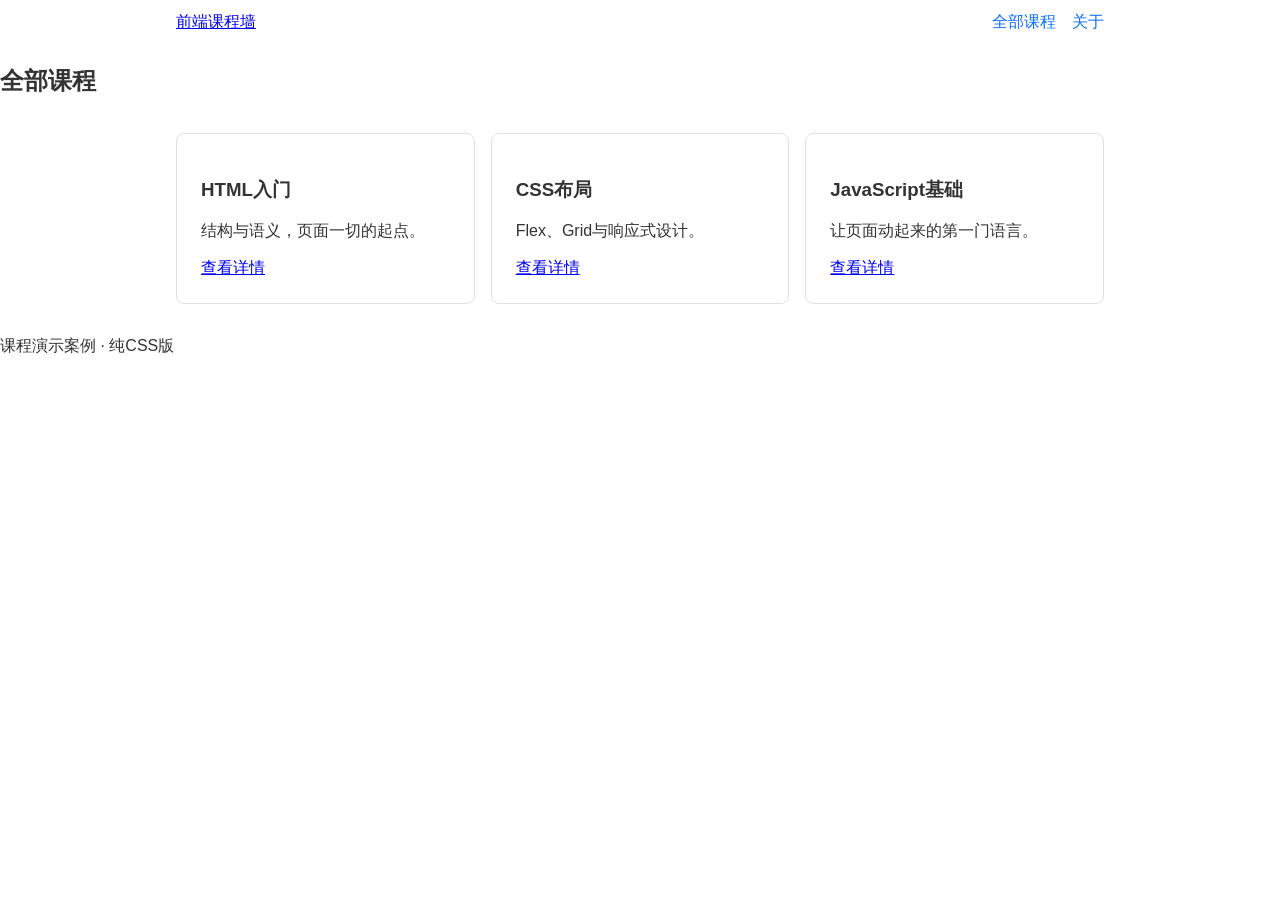
<file: index.html>
<!DOCTYPE html>
<html lang="zh-CN">
<head>
    <meta charset="UTF-8">
    <meta name="viewport" content="width=device-width, initial-scale=1.0">
    <title>课程展示</title>
    <link rel="stylesheet" href="css/courses.css">
</head>
<body>
    <header class="site-header">
        <div class="nav-wrap">
            <a class="logo" href="#">前端课程墙</a>
            <nav class="main-nav">
                <a href="#courses">全部课程</a>
                <a href="#about">关于</a>
            </nav>
        </div>
    </header>
    <main>
        <section id="courses">
            <h2>全部课程</h2>
            <div class="card-grid">
                <article class="course-card">
                    <h3>HTML入门</h3>
                    <p>结构与语义，页面一切的起点。</p>
                    <a href="#">查看详情</a>
                </article>
                <article class="course-card">
                    <h3>CSS布局</h3>
                    <p>Flex、Grid与响应式设计。</p>
                    <a href="#">查看详情</a>
                </article>
                <article class="course-card">
                    <h3>JavaScript基础</h3>
                    <p>让页面动起来的第一门语言。</p>
                    <a href="#">查看详情</a>
                </article>
            </div>
        </section>
    </main>
    <footer>
        <p>课程演示案例 · 纯CSS版</p>
    </footer>
</body>
</html>
</file>
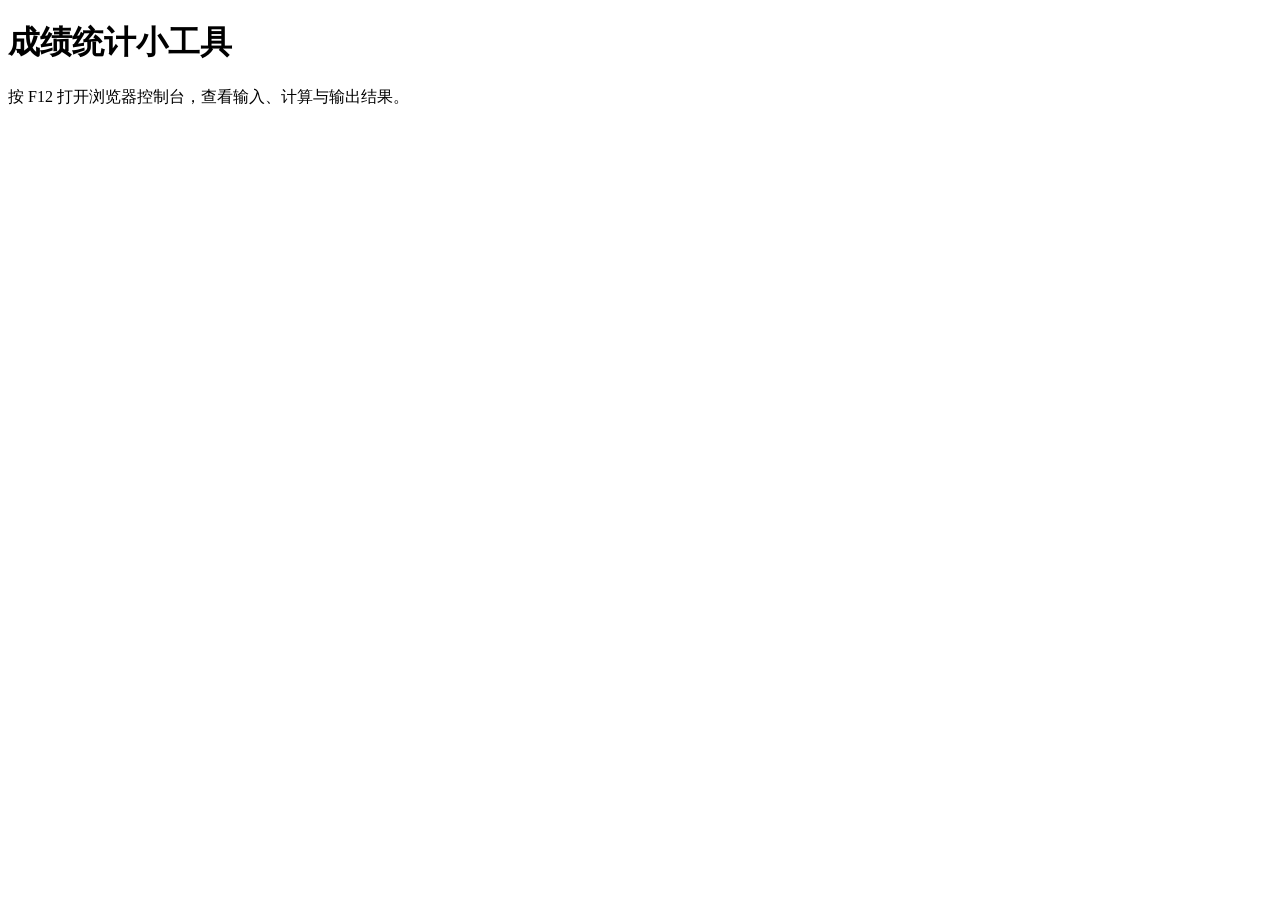
<file: practice4/index.html>
<!DOCTYPE html>
<html lang="zh-CN">
<head>
    <meta charset="UTF-8">
    <meta name="viewport" content="width=device-width, initial-scale=1.0">
    <title>成绩统计小工具</title>
</head>
<body>
    <h1>成绩统计小工具</h1>
    <p>按 F12 打开浏览器控制台，查看输入、计算与输出结果。</p>
    <script src="script.js"></script>
</body>
</html>
</file>
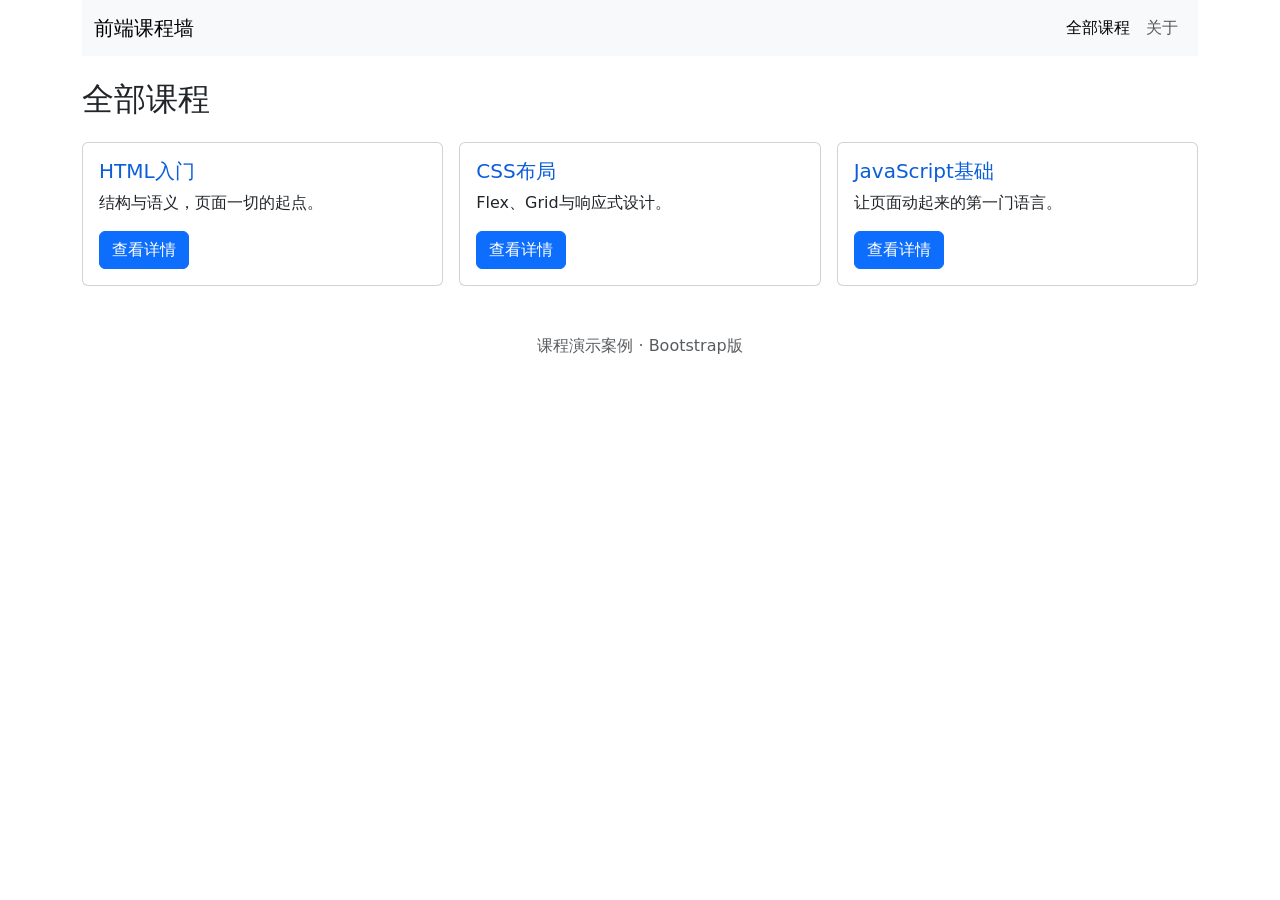
<file: bootstrap.html>
<!DOCTYPE html>
<html lang="zh-CN">
<head>
    <meta charset="UTF-8">
    <meta name="viewport" content="width=device-width, initial-scale=1.0">
    <title>课程展示 · Bootstrap版</title>
    <link href="https://cdn.jsdelivr.net/npm/bootstrap@5.3.0/dist/css/bootstrap.min.css" rel="stylesheet">
    <link rel="stylesheet" href="css/bootstrap-override.css">
</head>
<body>
    <div class="container">
        <nav class="navbar navbar-expand-md bg-body-tertiary mb-4">
            <div class="container">
                <a class="navbar-brand" href="#">前端课程墙</a>
                <div class="navbar-nav">
                    <a class="nav-link active" href="#">全部课程</a>
                    <a class="nav-link" href="#">关于</a>
                </div>
            </div>
        </nav>

        <h2 class="mb-4">全部课程</h2>

        <div class="row g-3">
            <div class="col-md-6 col-lg-4">
                <div class="card">
                    <div class="card-body">
                        <h5 class="card-title">HTML入门</h5>
                        <p class="card-text">结构与语义，页面一切的起点。</p>
                        <a href="#" class="btn btn-primary">查看详情</a>
                    </div>
                </div>
            </div>
            <div class="col-md-6 col-lg-4">
                <div class="card">
                    <div class="card-body">
                        <h5 class="card-title">CSS布局</h5>
                        <p class="card-text">Flex、Grid与响应式设计。</p>
                        <a href="#" class="btn btn-primary">查看详情</a>
                    </div>
                </div>
            </div>
            <div class="col-md-6 col-lg-4">
                <div class="card">
                    <div class="card-body">
                        <h5 class="card-title">JavaScript基础</h5>
                        <p class="card-text">让页面动起来的第一门语言。</p>
                        <a href="#" class="btn btn-primary">查看详情</a>
                    </div>
                </div>
            </div>
        </div>

        <footer class="mt-5 text-center text-muted">
            <p>课程演示案例 · Bootstrap版</p>
        </footer>
    </div>

    <script src="https://cdn.jsdelivr.net/npm/bootstrap@5.3.0/dist/js/bootstrap.bundle.min.js"></script>
</body>
</html>
</file>
<file: css/courses.css>
* {
    box-sizing: border-box;
}

body {
    font-family: "Microsoft YaHei", sans-serif;
    margin: 0;
    color: #333;
}

.nav-wrap {
    max-width: 960px;
    margin: 0 auto;
    padding: 12px 16px;
    display: flex;
    justify-content: space-between;
    align-items: center;
    flex-wrap: wrap;
    gap: 8px;
}

.main-nav {
    display: flex;
    gap: 16px;
}

.main-nav a {
    text-decoration: none;
    color: #0d6efd;
}

.card-grid {
    max-width: 960px;
    margin: 0 auto;
    padding: 16px;
    display: grid;
    grid-template-columns: repeat(auto-fit, minmax(260px, 1fr));
    gap: 16px;
}

.course-card {
    border: 1px solid #dee2e6;
    border-radius: 8px;
    padding: 16px;
}

@media (min-width: 992px) {
    .course-card {
        padding: 24px;
    }
}
</file>
